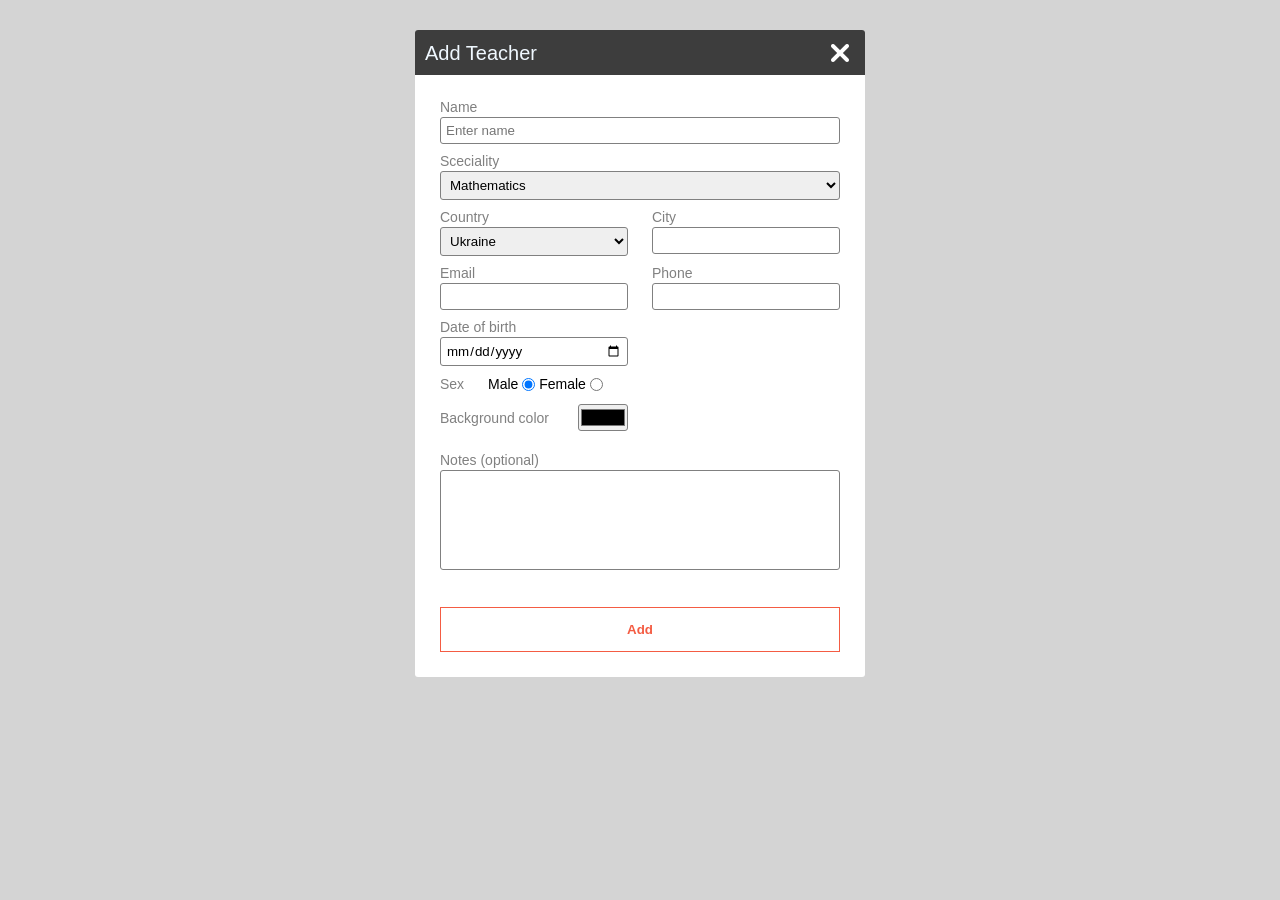
<file: Lab1/index.html>
<!DOCTYPE html>
<html lang="eng">

<head>
    <title>1</title>
    <meta http-equiv="Content-type" content="text/html;charset=UTF-8">
    <meta name="viewport" content="width=device-width">
    <link rel="stylesheet" href="./css/style.css">
</head>

<body>
    <form action="#" method="get" enctype="multipart/form-data">

    <div class="add-form">
        
        <header class="header-block">
            <div class="header-block__title">
                <h1>Add Teacher</h1>
            </div>
            <div class="header-block__cross"></div>
        </header>

        <div class="form-fields">
            <form action="#" method="post" enctype="multipart/form-data">
                <div class="block-fields">
                    <div class="block-fields__name-sceciality">
                        <div class="title">
                            Name
                        </div>
                        <div>
                            <input required class="form" type="text" placeholder="Enter name" name="fullName">
                        </div>
                    </div>

                    <div class="block-fields__name-sceciality">
                        <div class="title">
                            Sceciality
                        </div>
                        <div>
                            <select class="form" name="sceciality">
                                <option value="Mathematics">Mathematics</option>
                                <option value="Graphic Design">Graphic Design</option>
                            </select>
                        </div>
                    </div>
                </div>

            <div class="flex">
                <div class="flex__row">
                    <div class="flex__column">
                        <div class="flex__content">
                            <div class="title">
                                Country
                            </div>
                            <div>
                                <select class="form" name="country">
                                    <option value="Ukraine">Ukraine</option>
                                    <option value="Burning russia">burning russia</option>
                                </select>
                            </div>
                        </div>
                    </div>
                    <div class="flex__column">
                        <div class="flex__content">
                            <div class="title">
                                City
                            </div>
                            <div>
                                <input required class="form" type="text" name="city">
                            </div>
                        </div>
                    </div>
                    <div class="flex__column">
                        <div class="flex__content">
                            <div class="title">
                                Email
                            </div>
                            <div>
                                <input required class="form" type="email" name="email" pattern="[a-z0-9._%+-]+@gmail.com" title = "user@gmail.com">
                            </div> 
                        </div>
                    </div>
                    <div class="flex__column">
                        <div div class="flex__content">
                            <div class="title">
                                Phone
                            </div>
                            <div>
                                <input required class="form" type="tel" name="phone" pattern="\d{3}-\d{3}-\d{4}" title = "xxx-xxx-xxxx">
                            </div>
                        </div>
                    </div>
                </div>
            </div>
                
            <div class="block">
                <div class="block-content">
                <div class="block-info">
                        <div class="title">
                            Date of birth
                        </div>
                        <div>
                            <input required class="form-data" type="date" name="dateOfBirth">
                        </div>
                </div>
                <div class="block-info">
                        <div class="radio-items">
                                <!-- <h6 class = "title">Sex</h6> -->
                                <span class="title">Sex</span>
                                <span class="radio-text">Male <input checked type="radio" name="sex" value="male"></span>
                                <span class="radio-text">Female <input type="radio" name="sex" value="female"></span>
                        </div>
                </div>
                <div class="block-info">
                        <span class="title">Background color</span>
                        <input class="form-color" type="color">
                </div>
                </div>
            </div>

                <div class="notes">
                    <div class="title">
                        Notes (optional)
                    </div>
                    <div>
                        <textarea class="form" name="notes" cols="30" rows="10"></textarea>
                    </div>
                </div>

                <div class="button">
                    <button onclick="" class = "button__content" type="submit">
                        Add
                    </button>
                </div>
        </div>
    </div>

    </form>
    <input name="Name" type="hidden" value="Hello World"/>
    <script src="./js/index.js"></script>
</body>

</html>
</file>
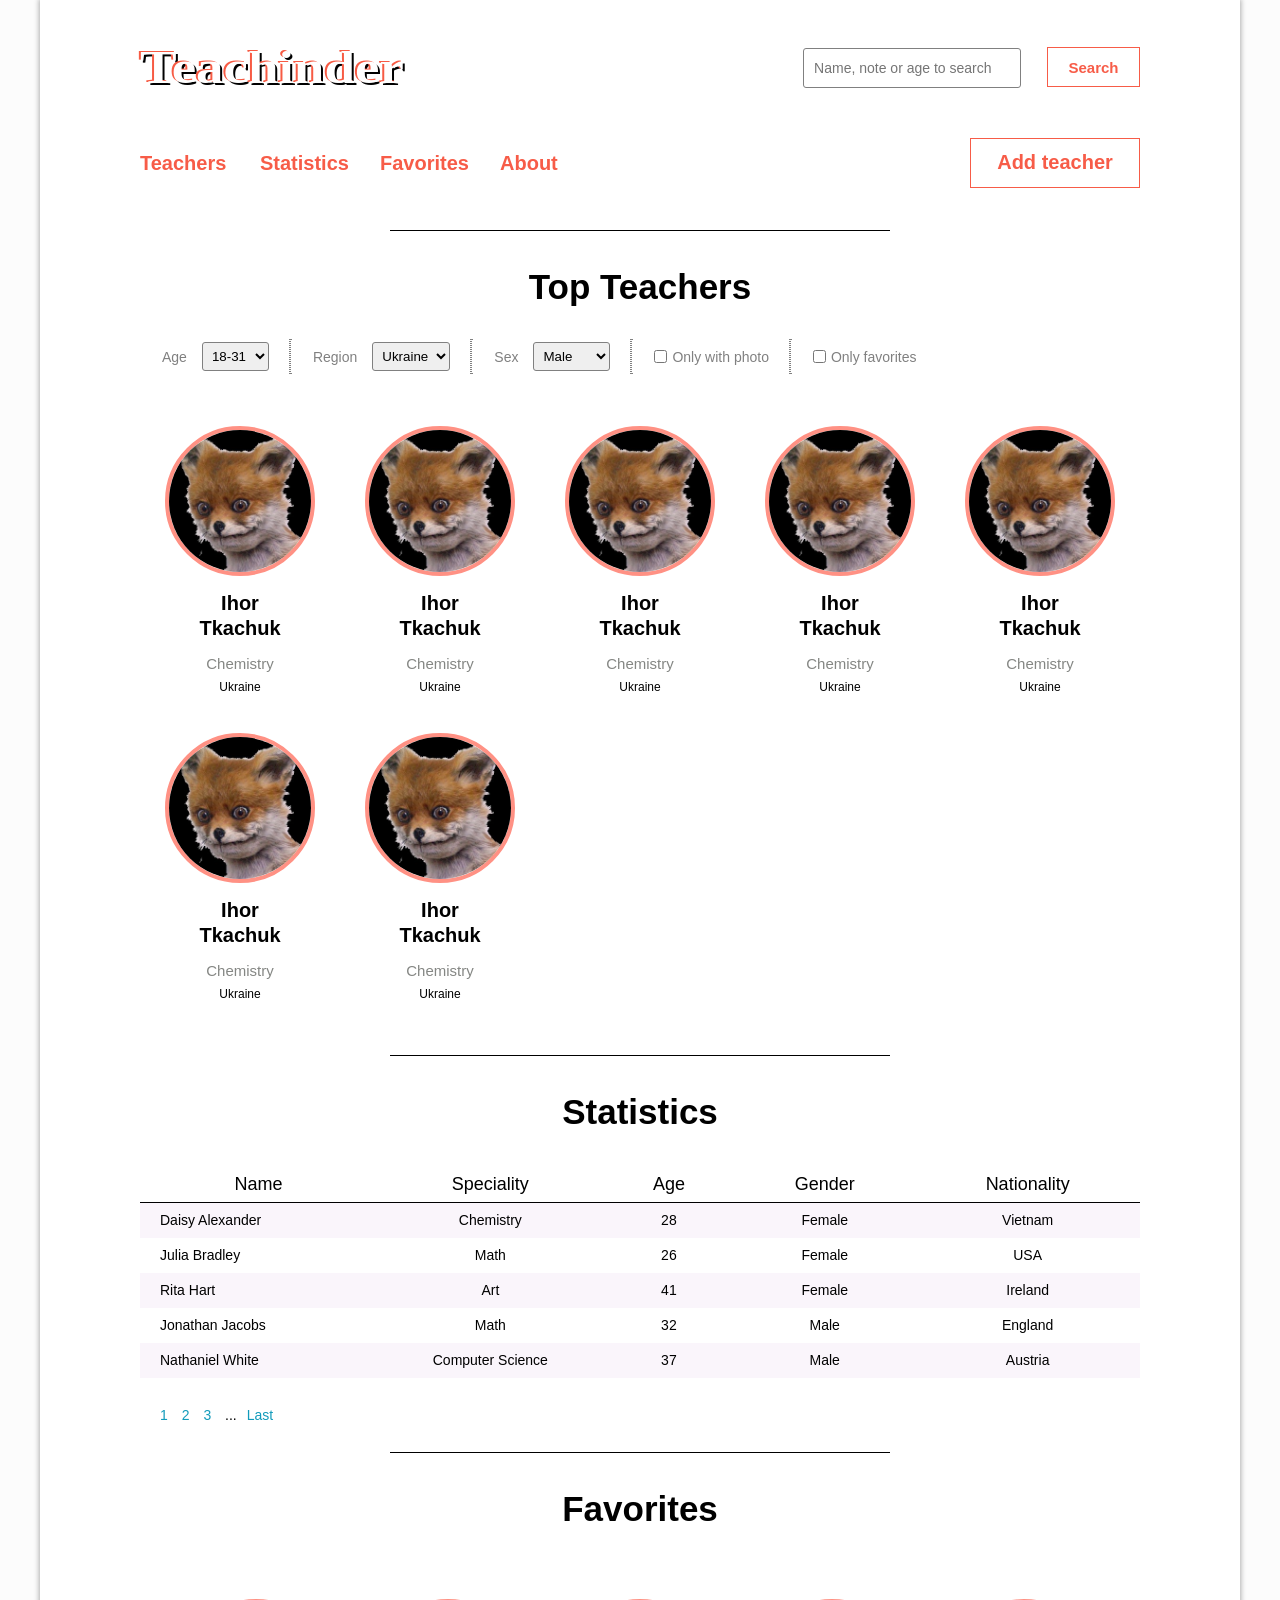
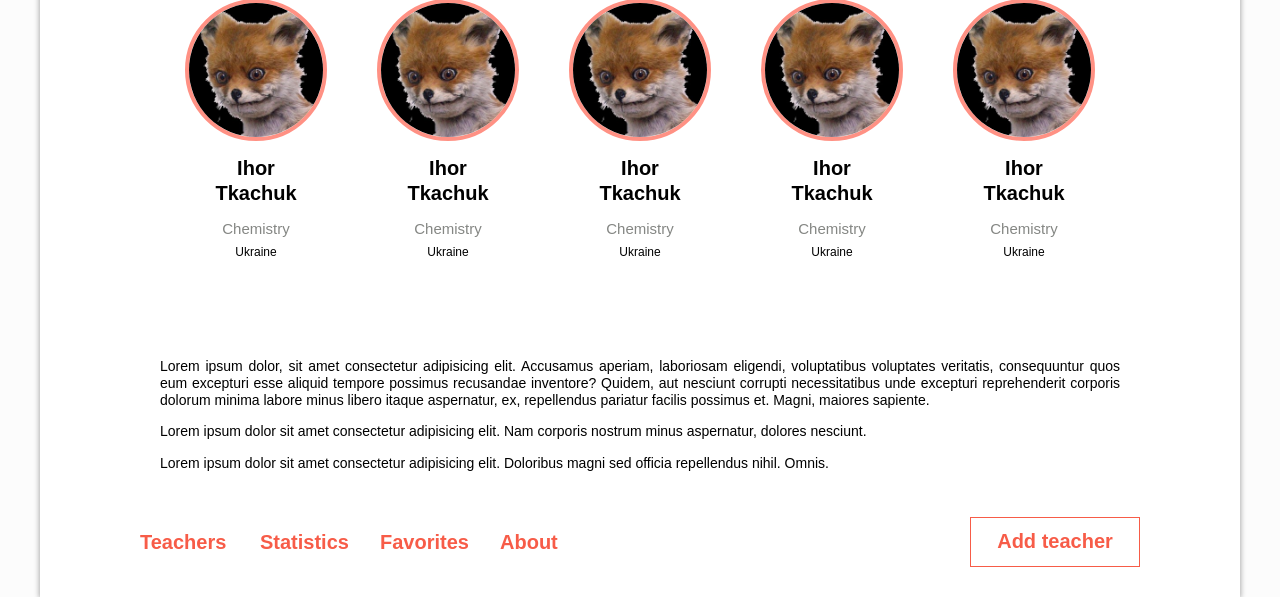
<file: Lab2/index.html>
<!DOCTYPE html>
<html lang="en">
<head>
    <meta charset="UTF-8">
    <meta http-equiv="X-UA-Compatible" content="IE=edge">
    <meta name="viewport" content="width=device-width, initial-scale=1.0">
    <link rel="stylesheet" href="./css/index.css">
    <title>Document</title>
</head>
<body>
    <div class="wrapper">
        <header>
            <h1>Teachinder</h1>

            <div class="search right-border">
                <input class="search__field" type="search" placeholder="Name, note or age to search">
                <button class="search__button button">Search</button>
            </div>

            <nav>
                <ul>
                    <li>
                        <a href="">Teachers</a>
                    </li>
                    <li>
                        <a href="">Statistics</a>
                    </li>
                    <li>
                        <a href="">Favorites</a>
                    </li>
                    <li>
                        <a href="">About</a>
                    </li>
                </ul>
            </nav>

            <div class="block-button right-border">
                <button class="button" onclick="window.location.href = '#popup1'">
                    Add teacher
                </button>
            </div>
        </header>

        <main>
            <section class="teachers">
                <h2>Top Teachers</h2>
                <div class="filter">
                    <div class="filter__age">
                        <h4>Age</h4>
                        <select name="age" id="">
                            <option value="18-31">18-31</option>
                            <option value="31-50">31-50</option>
                        </select>
                    </div>
                    <div class="filter__region">
                        <h4>Region</h4>
                        <select name="region" id="">
                            <option value="Ukraine">Ukraine</option>
                            <option value="China">China</option>
                        </select>
                    </div>
                    <div class="filter__sex">
                        <h4>Sex</h4>
                        <select name="sex" id="">
                            <option value="Male">Male</option>
                            <option value="Female">Female</option>
                        </select>
                    </div>
                    <div class="filter__photo">
                        <input type="checkbox" value="photo-filter">  Only with photo
                    </div>
                    <div class="filter__favorites">
                        <input type="checkbox" value="favorites-filter">  Only favorites
                    </div>
                </div>
                <div class="flex-top-teachers">
                    <div class="flex-content" onclick="window.location.href = '#popup2'">
                        <div class="image">
                            <img src="./img/Avatar.jpg" alt="not found">
                        </div>
                        <h3 class="name">Ihor Tkachuk</h3>
                        <h4 class="speciality">Chemistry</h4>
                        <h5 class="country">Ukraine</h5>
                    </div>
                    <div class="flex-content" onclick="window.location.href = '#popup2'">
                        <div class="image">
                            <img src="./img/Avatar.jpg" alt="not found">
                        </div>
                        <h3 class="name">Ihor Tkachuk</h3>
                        <h4 class="speciality">Chemistry</h4>
                        <h5 class="country">Ukraine</h5>
                    </div>
                    <div class="flex-content" onclick="window.location.href = '#popup2'">
                        <div class="image">
                            <img src="./img/Avatar.jpg" alt="not found">
                        </div>
                        <h3 class="name">Ihor Tkachuk</h3>
                        <h4 class="speciality">Chemistry</h4>
                        <h5 class="country">Ukraine</h5>
                    </div>
                    <div class="flex-content" onclick="window.location.href = '#popup2'">
                        <div class="image">
                            <img src="./img/Avatar.jpg" alt="not found">
                        </div>
                        <h3 class="name">Ihor Tkachuk</h3>
                        <h4 class="speciality">Chemistry</h4>
                        <h5 class="country">Ukraine</h5>
                    </div>
                    <div class="flex-content" onclick="window.location.href = '#popup2'">
                        <div class="image">
                            <img src="./img/Avatar.jpg" alt="not found">
                        </div>
                        <h3 class="name">Ihor Tkachuk</h3>
                        <h4 class="speciality">Chemistry</h4>
                        <h5 class="country">Ukraine</h5>
                    </div>
                    <div class="flex-content" onclick="window.location.href = '#popup2'">
                        <div class="image">
                            <img src="./img/Avatar.jpg" alt="not found">
                        </div>
                        <h3 class="name">Ihor Tkachuk</h3>
                        <h4 class="speciality">Chemistry</h4>
                        <h5 class="country">Ukraine</h5>
                    </div>
                    <div class="flex-content" onclick="window.location.href = '#popup2'">
                        <div class="image">
                            <img src="./img/Avatar.jpg" alt="not found">
                        </div>
                        <h3 class="name">Ihor Tkachuk</h3>
                        <h4 class="speciality">Chemistry</h4>
                        <h5 class="country">Ukraine</h5>
                    </div>
                </div>
            </section>
            <section class="statistics">
                <h2>Statistics</h2>
                <table class="table">
                    <thead>
                       <tr class="table__head">
                            <th>
                                <span>Name</span>
                            </th>
                            <th>
                                <span>Speciality</span>
                            </th>
                            <th>
                                <span>Age</span>
                            </th>
                            <th>
                                <span>Gender</span>
                            </th>
                            <th>
                                <span>Nationality</span>
                            </th>
                       </tr> 
                    </thead>
                    <tbody class="table__body">
                        <tr>
                            <td class="left">Daisy Alexander</td>
                            <td>Chemistry</td>
                            <td>28</td>
                            <td>Female</td>
                            <td>Vietnam</td>
                        </tr>
                        <tr>
                            <td class="left">Julia Bradley</td>
                            <td>Math</td>
                            <td>26</td>
                            <td>Female</td>
                            <td>USA</td>
                        </tr>
                        <tr>
                            <td class="left">Rita Hart</td>
                            <td>Art</td>
                            <td>41</td>
                            <td>Female</td>
                            <td>Ireland</td>
                        </tr>
                        <tr>
                            <td class="left">Jonathan Jacobs</td>
                            <td>Math</td>
                            <td>32</td>
                            <td>Male</td>
                            <td>England</td>
                        </tr>
                        <tr>
                            <td class="left">Nathaniel White</td>
                            <td>Computer Science</td>
                            <td>37</td>
                            <td>Male</td>
                            <td>Austria</td>
                        </tr>
                    </tbody>
                </table>
                <div class="table-nav">
                    <a href="" class="page">1</a>
                    <a href="" class="page">2</a>
                    <a href="" class="page">3</a>
                    <a href="" class="page">Last</a>
                </div>
            </section>
            <section class="favorites">
                <h2>Favorites</h2>
                <div class="flex-favorite-teachers" onclick="window.location.href = '#popup2'">
                    <div class="flex-content">
                        <div class="image">
                            <img src="./img/Avatar.jpg" alt="not found">
                        </div>
                        <h3 class="name">Ihor Tkachuk</h3>
                        <h4 class="speciality">Chemistry</h4>
                        <h5 class="country">Ukraine</h5>
                    </div>
                    <div class="flex-content" onclick="window.location.href = '#popup2'"> 
                        <div class="image">
                            <img src="./img/Avatar.jpg" alt="not found">
                        </div>
                        <h3 class="name">Ihor Tkachuk</h3>
                        <h4 class="speciality">Chemistry</h4>
                        <h5 class="country">Ukraine</h5>
                    </div>
                    <div class="flex-content" onclick="window.location.href = '#popup2'">
                        <div class="image">
                            <img src="./img/Avatar.jpg" alt="not found">
                        </div>
                        <h3 class="name">Ihor Tkachuk</h3>
                        <h4 class="speciality">Chemistry</h4>
                        <h5 class="country">Ukraine</h5>
                    </div>
                    <div class="flex-content" onclick="window.location.href = '#popup2'">
                        <div class="image">
                            <img src="./img/Avatar.jpg" alt="not found">
                        </div>
                        <h3 class="name">Ihor Tkachuk</h3>
                        <h4 class="speciality">Chemistry</h4>
                        <h5 class="country">Ukraine</h5>
                    </div>
                    <div class="flex-content" onclick="window.location.href = '#popup2'">
                        <div class="image">
                            <img src="./img/Avatar.jpg" alt="not found">
                        </div>
                        <h3 class="name">Ihor Tkachuk</h3>
                        <h4 class="speciality">Chemistry</h4>
                        <h5 class="country">Ukraine</h5>
                    </div>
                </div>
            </section>
        </main>
        
        <footer>
            <article class="content">
                <p>Lorem ipsum dolor, sit amet consectetur adipisicing elit. Accusamus aperiam, laboriosam eligendi, voluptatibus voluptates veritatis, consequuntur quos eum excepturi esse aliquid tempore possimus recusandae inventore? Quidem, aut nesciunt corrupti necessitatibus unde excepturi reprehenderit corporis dolorum minima labore minus libero itaque aspernatur, ex, repellendus pariatur facilis possimus et. Magni, maiores sapiente.</p>
                <p>Lorem ipsum dolor sit amet consectetur adipisicing elit. Nam corporis nostrum minus aspernatur, dolores nesciunt.</p>
                <p>Lorem ipsum dolor sit amet consectetur adipisicing elit. Doloribus magni sed officia repellendus nihil. Omnis.</p>
            </article>
            <div class="grid">
                <nav>
                    <ul>
                        <li>
                            <a href="">Teachers</a>
                        </li>
                        <li>
                            <a href="">Statistics</a>
                        </li>
                        <li>
                            <a href="">Favorites</a>
                        </li>
                        <li>
                            <a href="">About</a>
                        </li>
                    </ul>
                </nav>
                <div class="add-button right-border">
                    <button class="button" onclick="window.location.href = '#popup1'">Add teacher</button>
                </div>
            </div>
        </footer>
    </div> 
    <div id="popup1" class="overlay">
        <div class="add-form">
        
            <header class="header-block">
                <div class="header-block__title">
                    <h1>Add Teacher</h1>
                </div>
                <div class="header-block__cross">
                    <a class="close" href="#">&times;</a>
                </div>
            </header>
    
            <div class="form-fields">
                <form action="#" method="post" enctype="multipart/form-data">
                    <div class="block-fields">
                        <div class="block-fields__name-sceciality">
                            <div class="title">
                                Name
                            </div>
                            <div>
                                <input required class="form" type="text" placeholder="Enter name" name="fullName">
                            </div>
                        </div>
    
                        <div class="block-fields__name-sceciality">
                            <div class="title">
                                Sceciality
                            </div>
                            <div>
                                <select class="form" name="sceciality">
                                    <option value="Mathematics">Mathematics</option>
                                    <option value="Graphic Design">Graphic Design</option>
                                </select>
                            </div>
                        </div>
                    </div>
    
                <div class="flex">
                    <div class="flex__row">
                        <div class="flex__column">
                            <div class="flex__content">
                                <div class="title">
                                    Country
                                </div>
                                <div>
                                    <select class="form" name="country">
                                        <option value="Ukraine">Ukraine</option>
                                        <option value="Burning russia">burning russia</option>
                                    </select>
                                </div>
                            </div>
                        </div>
                        <div class="flex__column">
                            <div class="flex__content">
                                <div class="title">
                                    City
                                </div>
                                <div>
                                    <input required class="form" type="text" name="city">
                                </div>
                            </div>
                        </div>
                        <div class="flex__column">
                            <div class="flex__content">
                                <div class="title">
                                    Email
                                </div>
                                <div>
                                    <input required class="form" type="email" name="email" pattern="[a-z0-9._%+-]+@gmail.com" title = "user@gmail.com">
                                </div> 
                            </div>
                        </div>
                        <div class="flex__column">
                            <div div class="flex__content">
                                <div class="title">
                                    Phone
                                </div>
                                <div>
                                    <input required class="form" type="tel" name="phone" pattern="\d{3}-\d{3}-\d{4}" title = "xxx-xxx-xxxx">
                                </div>
                            </div>
                        </div>
                    </div>
                </div>
                    
                <div class="block">
                    <div class="block-content">
                    <div class="block-info">
                            <div class="title">
                                Date of birth
                            </div>
                            <div>
                                <input required class="form-data" type="date" name="dateOfBirth">
                            </div>
                    </div>
                    <div class="block-info">
                            <div class="radio-items">
                                    <!-- <h6 class = "title">Sex</h6> -->
                                    <span class="title">Sex</span>
                                    <span class="radio-text">Male <input checked type="radio" name="sex" value="male"></span>
                                    <span class="radio-text">Female <input type="radio" name="sex" value="female"></span>
                            </div>
                    </div>
                    <div class="block-info">
                            <span class="title">Background color</span>
                            <input class="form-color" type="color">
                    </div>
                    </div>
                </div>
    
                    <div class="notes">
                        <div class="title">
                            Notes (optional)
                        </div>
                        <div>
                            <textarea class="form" name="notes" cols="30" rows="10"></textarea>
                        </div>
                    </div>
    
                    <div class="button2">
                        <button onclick="" class = "button2__content" type="submit">
                            Add
                        </button>
                    </div>
            </div>
        </div>
    </div>
    <div id="popup2" class="overlay">
        <div id="short-info-card" data-color = "white">
            <header class="header-block">
                <div class="header-block__title">
                    <h1>Full info card</h1>
                </div>
                <div class="header-block__cross">
                    <a class="close" href="#">&times;</a>
                </div>
            </header>
    
            <div class="content">
            <div class="flex">
            <div class="flex-compontent">
                <div class="image">
                    <img src="./img/Account-Avatar-Profile-PNG-Photo.png" alt="profile picture">
                </div>
            </div>
    
            <div class="flex-component">
                <div class="info-component" >
                    <div class="info-field">
                        <h2 class="title">Full name:</h2> 
                        <span>Example</span>
                    </div>
                    <div class="info-field">
                        <h2 class="title">Sex:</h2>
                        <span>Example</span> 
                    </div>
                    <div class="info-field">
                        <h2 class="title">Age:</h2> 
                        <span>Example</span>
                    </div>
                    <div class="info-field">
                        <h2 class="title">Email:</h2>
                        <span>Example</span> 
                    </div>
                    <div class="info-field">
                        <h2 class="title">Phone:</h2>
                        <span>Example</span> 
                    </div>
                    <div class="info-field">
                        <h2 class="title">Country:</h2>
                        <span>Example</span> 
                    </div>
                    <div class="info-field">
                        <h2 class="title">Сity:</h2> 
                        <span>Example</span>
                    </div>
                </div>
            </div>
            </div>
    
            <div class="note">
                <div class="info-field">
                    <h2 class="title">Note</h2>
                    <p>
                        Lorem ipsum dolor sit amet consectetur adipisicing elit. Minima magnam autem ipsa facilis, tempora voluptas qui ut aut. Dolorem placeat consequuntur fugit. Quam velit harum asperiores aliquid quos officia quaerat.
                    </p> 
                </div>
            
                <div class="info-field">
                    <!-- <a href="">toggle map</a> -->
                    <iframe class="map" src="https://www.google.com/maps/embed?pb=!1m14!1m12!1m3!1d20333.2217358411!2d30.634529074306446!3d50.428941745224144!2m3!1f0!2f0!3f0!3m2!1i1024!2i768!4f13.1!5e0!3m2!1sru!2sua!4v1679043240960!5m2!1sru!2sua" width="600" height="450" style="border:0;" allowfullscreen="" loading="lazy" referrerpolicy="no-referrer-when-downgrade"></iframe>
                </div>
            </div>
            </div>
        </div>
    </div>
</body>
</html>
</file>
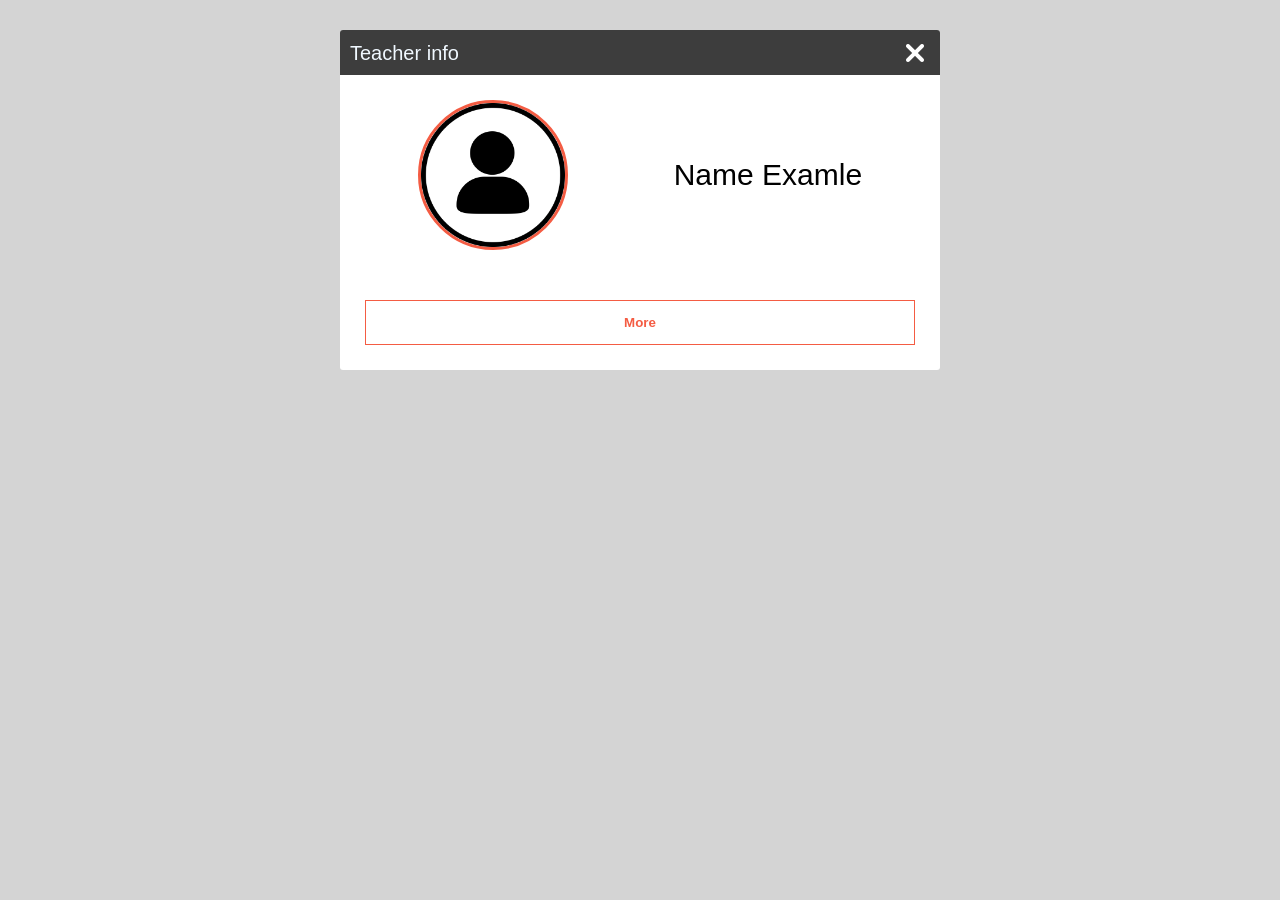
<file: Lab1/index2.html>
<!DOCTYPE html>
<html lang="eng">

<head>
    <title>2</title>
    <meta http-equiv="Content-type" content="text/html;charset=UTF-8">
    <meta name="viewport" content="width=device-width">
    <link rel="stylesheet" href="./css/style2.css">
</head>

<body>
    <form action="http://google.com" method="get" enctype="multipart/form-data">
    <div class="short-info-card">
        <header class="header-block">
            <div class="header-block__title">
                <h1>Teacher info</h1>
            </div>
            <div class="header-block__cross"></div>
        </header>

        <div class="info-component">
            <div class="image">
                <img src="./img/Account-Avatar-Profile-PNG-Photo.png" alt="Profile photo">
            </div>
            <div class="full-name">
                <h2>Name Examle</h2>
            </div>
        </div>

        <div class="more-info">
            <button type="submit" class="more-info__button">
                More
            </button>
        </div>
    </div>
    </form>
</body>

</html>
</file>
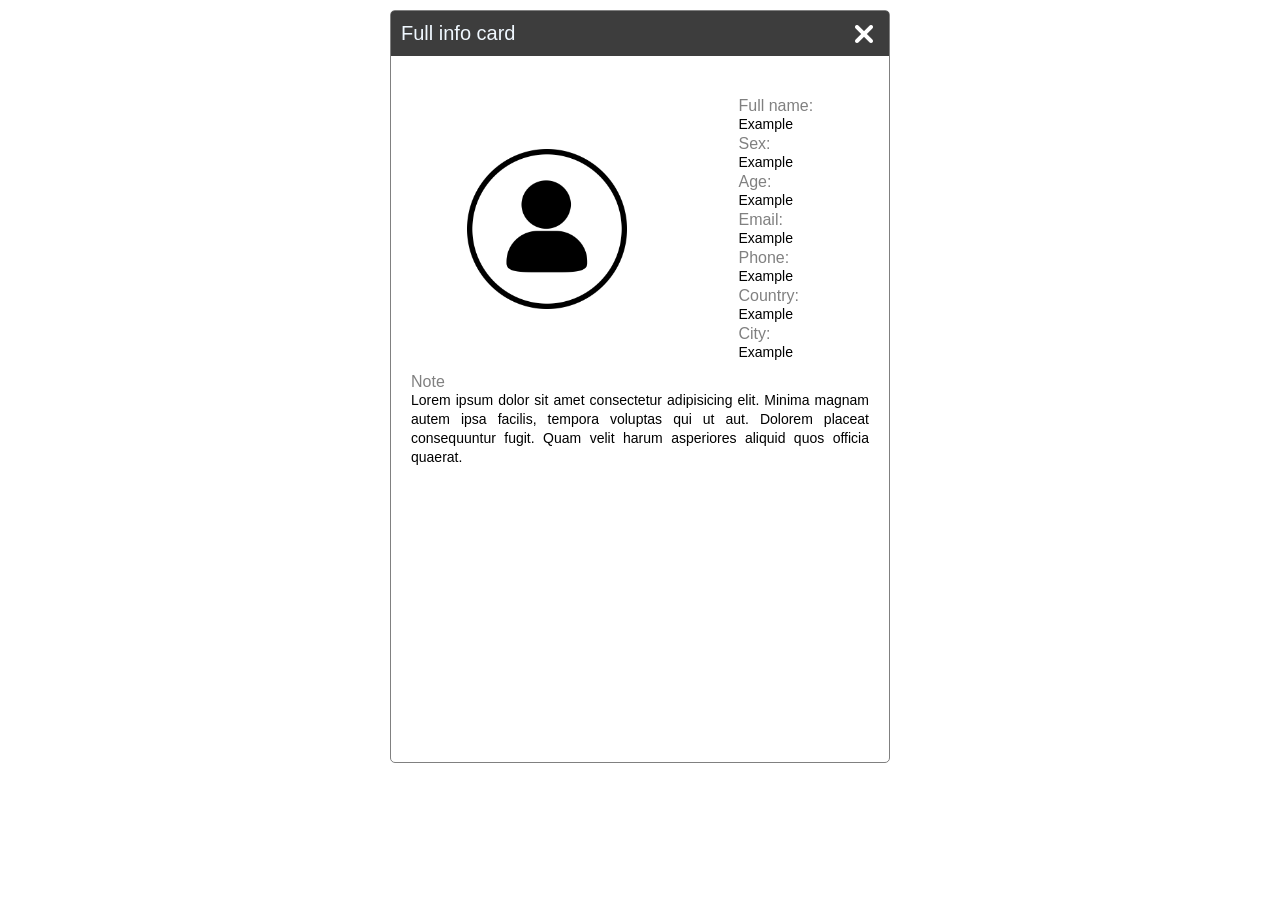
<file: Lab1/index3.html>
<!DOCTYPE html>
<html lang="eng">

<head>
    <title>3</title>
    <meta http-equiv="Content-type" content="text/html;charset=UTF-8">
    <link rel="stylesheet" href="./css/style3.css">
</head>

<body>
    <form action="#" method="post" enctype="multipart/form-data">
    <div class="short-info-card" data-color = "white">
        <header class="header-block">
            <div class="header-block__title">
                <h1>Full info card</h1>
            </div>
            <div class="header-block__cross"></div>
        </header>

        <div class="content">
        <div class="flex">
        <div class="flex-compontent">
            <div class="image">
                <img src="./img/Account-Avatar-Profile-PNG-Photo.png" alt="profile picture">
            </div>
        </div>

        <div class="flex-component">
            <div class="info-component">
                <div class="info-field">
                    <h2 class="title">Full name:</h2> 
                    <span>Example</span>
                </div>
                <div class="info-field">
                    <h2 class="title">Sex:</h2>
                    <span>Example</span> 
                </div>
                <div class="info-field">
                    <h2 class="title">Age:</h2> 
                    <span>Example</span>
                </div>
                <div class="info-field">
                    <h2 class="title">Email:</h2>
                    <span>Example</span> 
                </div>
                <div class="info-field">
                    <h2 class="title">Phone:</h2>
                    <span>Example</span> 
                </div>
                <div class="info-field">
                    <h2 class="title">Country:</h2>
                    <span>Example</span> 
                </div>
                <div class="info-field">
                    <h2 class="title">Сity:</h2> 
                    <span>Example</span>
                </div>
            </div>
        </div>
        </div>

        <div class="note">
            <div class="info-field">
                <h2 class="title">Note</h2>
                <p>
                    Lorem ipsum dolor sit amet consectetur adipisicing elit. Minima magnam autem ipsa facilis, tempora voluptas qui ut aut. Dolorem placeat consequuntur fugit. Quam velit harum asperiores aliquid quos officia quaerat.
                </p> 
            </div>
        
            <div class="info-field">
                <!-- <a href="">toggle map</a> -->
                <iframe class="map" src="https://www.google.com/maps/embed?pb=!1m14!1m12!1m3!1d20333.2217358411!2d30.634529074306446!3d50.428941745224144!2m3!1f0!2f0!3f0!3m2!1i1024!2i768!4f13.1!5e0!3m2!1sru!2sua!4v1679043240960!5m2!1sru!2sua" width="600" height="450" style="border:0;" allowfullscreen="" loading="lazy" referrerpolicy="no-referrer-when-downgrade"></iframe>
            </div>
        </div>
        </div>
    </div>
    </form>
</body>

</html>
</file>
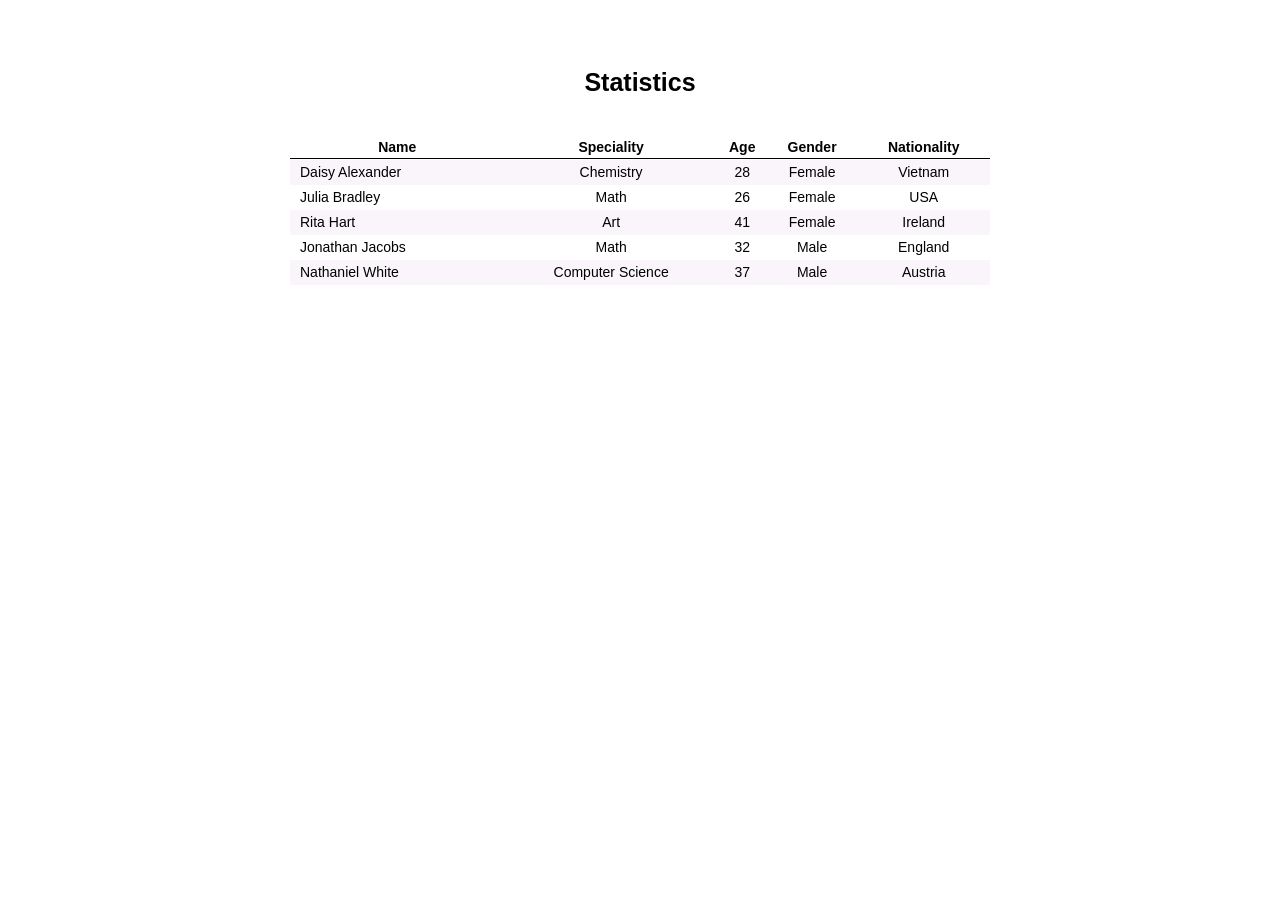
<file: Lab1/index4.html>
<!DOCTYPE html>
<html lang="eng">

<head>
    <title>4</title>
    <meta http-equiv="Content-type" content="text/html;charset=UTF-8">
    <link rel="stylesheet" href="./css/style4.css">
</head>

<body>
<div class="statictics">
    <div class="statictics-title">
        <h2 class="title">Statistics</h2>
    </div>
    <table class="table">
        <thead>
           <tr class="table-head">
                <th>Name</th>
                <th>Speciality</th>
                <th>Age</th>
                <th>Gender</th>
                <th>Nationality</th>
           </tr> 
        </thead>
        <tbody class="table-body">
            <tr>
                <td class="left">Daisy Alexander</td>
                <td>Chemistry</td>
                <td>28</td>
                <td>Female</td>
                <td>Vietnam</td>
            </tr>
            <tr>
                <td class="left">Julia Bradley</td>
                <td>Math</td>
                <td>26</td>
                <td>Female</td>
                <td>USA</td>
            </tr>
            <tr>
                <td class="left">Rita Hart</td>
                <td>Art</td>
                <td>41</td>
                <td>Female</td>
                <td>Ireland</td>
            </tr>
            <tr>
                <td class="left">Jonathan Jacobs</td>
                <td>Math</td>
                <td>32</td>
                <td>Male</td>
                <td>England</td>
            </tr>
            <tr>
                <td class="left">Nathaniel White</td>
                <td>Computer Science</td>
                <td>37</td>
                <td>Male</td>
                <td>Austria</td>
            </tr>
        </tbody>
    </table>
</div>
</body>
</html>
</file>
<file: Lab1/css/style.css>
* {
  padding: 0;
  margin: 0;
  border: 0;
}

*, *:before, *::after {
  -webkit-box-sizing: border-box;
  box-sizing: border-box;
}

:focus, :active {
  outline: none;
}

a:focus, a:active {
  outline: none;
}

nav, footer, header, aside {
  display: block;
}

html, body {
  height: 100%;
  width: 100%;
  font-size: 100%;
  line-height: 1;
  font-size: 14px;
  -ms-text-size-adjust: 100%;
  -moz-text-size-adjust: 100%;
  -webkit-text-size-adjust: 100%;
}

input, button, textarea {
  font-family: inherit;
}

input::-ms-clear {
  display: none;
}

button {
  cursor: pointer;
}

button::-moz-focus-inner {
  padding: 0;
  border: 0;
}

a, a:visited {
  text-decoration: none;
}

a:hover {
  text-decoration: none;
}

ul li {
  list-style: none;
}

img {
  vertical-align: top;
}

h1, h2, h3, h4, h5, h6 {
  font-size: inherit;
  font-weight: 400;
}

body {
  font-family: Arial, Helvetica, sans-serif;
  padding: 30px;
  background-color: rgb(212, 212, 212);
}

.title {
  font-size: 14px;
  color: grey;
}

.form {
  border: 1px solid grey;
  border-radius: 3px;
}

.add-form {
  margin: 0 auto;
  max-width: 450px;
  background-color: #ffffff;
  border-radius: 3px;
}

.header-block {
  border-radius: 3px 3px 0 0;
  padding: 10px;
  background-color: rgb(61, 61, 61);
  height: 45px;
  display: -webkit-box;
  display: -ms-flexbox;
  display: flex;
  -webkit-box-pack: justify;
      -ms-flex-pack: justify;
          justify-content: space-between;
  -webkit-box-align: center;
      -ms-flex-align: center;
          align-items: center;
}
.header-block__title {
  font-size: 20px;
  color: aliceblue;
}
.header-block__cross {
  width: 30px;
  height: 30px;
  background: url("../img/delete.png") 0 0 no-repeat;
}
.header-block__cross:hover {
  width: 30px;
  height: 30px;
  cursor: pointer;
  background: url("../img/close2.png") 0 0 no-repeat;
}

.notes {
  padding: 15px 25px;
  padding-bottom: 10px;
}
.notes .title {
  margin-bottom: 3px;
}
.notes textarea {
  max-height: 100px;
  padding: 5px;
  width: 100%;
  resize: none;
}

.button {
  height: 95px;
  padding: 25px;
}
.button__content {
  width: 100%;
  height: 100%;
  -webkit-transition-duration: 300ms;
          transition-duration: 300ms;
  font-weight: 600;
  color: #f45c43;
  border: 1px solid #f45c43;
  background-color: rgb(255, 255, 255);
}
.button__content:hover {
  font-weight: 600;
  color: #fefefe;
  border: 1px solid #f45c43;
  background-color: #f45c43;
}
.button__content:active {
  font-weight: 600;
  color: #fefefe;
  border: 1px solid #8a2110;
  background-color: #8a2110;
}

.block-fields {
  padding: 25px;
  padding-bottom: 0%;
}
.block-fields__name-sceciality {
  margin-bottom: 10px;
}
.block-fields__name-sceciality .form {
  padding: 5px;
  max-height: 70px;
  height: 100%;
  width: 100%;
}
.block-fields__name-sceciality .title {
  margin-bottom: 3px;
}

.flex {
  padding: 0 25px;
}
.flex__row {
  display: -webkit-box;
  display: -ms-flexbox;
  display: flex;
  -ms-flex-wrap: wrap;
      flex-wrap: wrap;
  -webkit-box-pack: justify;
      -ms-flex-pack: justify;
          justify-content: space-between;
}
.flex__column {
  width: 47%;
}
.flex__content {
  margin-bottom: 10px;
}
.flex__content .title {
  margin-bottom: 3px;
}
.flex__content .form {
  padding: 5px;
  width: 100%;
}

.block {
  padding: 0 25px;
  line-height: 10px;
}
.block .form-data {
  border: 1px solid grey;
  border-radius: 3px;
  width: 94%;
  padding: 5px;
}
.block-content {
  width: 50%;
}
.block-info {
  width: 100%;
  margin-bottom: 10px;
}
.block-info .form-color {
  position: relative;
  top: 3px;
  border: 1px solid grey;
  border-radius: 3px;
  margin-left: 25px;
}
.block .title {
  line-height: 14px;
  margin-bottom: 3px;
}

.radio-items input {
  position: relative;
  top: 2px;
}
.radio-items .title {
  margin-right: 20px;
}
</file>
<file: Lab2/css/index.css>
* {
  padding: 0;
  margin: 0;
  border: 0;
}

*, *:before, *::after {
  -webkit-box-sizing: border-box;
  box-sizing: border-box;
}

:focus, :active {
  outline: none;
}

a:focus, a:active {
  outline: none;
}

nav, footer, header, aside {
  display: block;
}

html, body {
  height: 100%;
  width: 100%;
  font-size: 100%;
  line-height: 1;
  font-size: 14px;
  -ms-text-size-adjust: 100%;
  -moz-text-size-adjust: 100%;
  -webkit-text-size-adjust: 100%;
}

input, button, textarea {
  font-family: inherit;
}

input::-ms-clear {
  display: none;
}

button {
  cursor: pointer;
}

button::-moz-focus-inner {
  padding: 0;
  border: 0;
}

a, a:visited {
  text-decoration: none;
}

a:hover {
  text-decoration: none;
}

ul li {
  list-style: none;
}

img {
  vertical-align: top;
}

h1, h2, h3, h4, h5, h6 {
  font-size: inherit;
  font-weight: 400;
}

input[type=search]::-webkit-search-decoration,
input[type=search]::-webkit-search-cancel-button,
input[type=search]::-webkit-search-results-button,
input[type=search]::-webkit-search-results-decoration {
  -webkit-appearance: none;
}

.table {
  text-align: center;
  line-height: 25px;
  border-collapse: collapse;
  width: 100%;
}
.table td {
  padding: 5px;
}
.table__head {
  font-size: 18px;
  border-bottom: 1px solid black;
}
.table__head th {
  padding: 5px;
  font-weight: 500;
}
.table__head th span {
  padding: 0 15px;
}
.table__head th:hover {
  cursor: pointer;
  background-color: #fafafa;
  border-bottom: 3px solid black;
}
.table__head th:hover span {
  background: url("../img/table_arrow.png") 100% 65% no-repeat;
  background-size: auto 80%;
}
.table__body .left {
  text-align: left;
  padding-left: 20px;
}
.table__body tr:nth-child(odd) {
  background-color: #faf5fb;
}
.table-nav {
  margin: 30px 20px;
  position: relative;
}
.table-nav a {
  color: #129bbb;
  padding-right: 10px;
}
.table-nav a:last-child::before {
  color: black;
  padding-right: 10px;
  content: "...";
}
.table-nav a:hover {
  color: black;
}

.flex-top-teachers {
  margin: 0px 0px 40px;
  display: -webkit-box;
  display: -ms-flexbox;
  display: flex;
  -ms-flex-wrap: wrap;
      flex-wrap: wrap;
}

.flex-favorite-teachers {
  max-width: 1000;
  max-height: 300;
  margin: 10px 20px 50px;
  display: -webkit-box;
  display: -ms-flexbox;
  display: flex;
  overflow: hidden;
  -ms-flex-wrap: nowrap;
      flex-wrap: nowrap;
}

.flex-content {
  padding: 25px 25px 10px;
  width: 200px;
  height: -webkit-fit-content;
  height: -moz-fit-content;
  height: fit-content;
  text-align: center;
  background: rgba(0, 0, 0, 0);
}
.flex-content h3 {
  width: 60%;
  margin: 15px auto;
  color: black;
  font-weight: 600;
  font-size: 20px;
  line-height: 25px;
}
.flex-content h4 {
  margin: 10px auto;
  color: #858784;
  font-size: 15px;
}
.flex-content h5 {
  color: black;
  margin: 5px auto;
  font-size: 12px;
}
.flex-content .image {
  margin: auto auto;
  overflow: hidden;
  max-height: 150px;
  max-width: 150px;
  border: 4px solid #ff9184;
  border-radius: 50%;
  -ms-flex-negative: 0;
      flex-shrink: 0;
}
.flex-content .image img {
  display: block;
  width: 100%;
  margin: 0, auto;
}
.flex-content .image:hover {
  border: 4px solid #c94c38;
  cursor: pointer;
}

@media (max-width: 768px) {
  .flex-top-teachers {
    -webkit-box-pack: space-evenly;
        -ms-flex-pack: space-evenly;
            justify-content: space-evenly;
    max-height: 920px;
    overflow: hidden;
  }
  .flex-favorite-teachers {
    -webkit-box-pack: center;
        -ms-flex-pack: center;
            justify-content: center;
  }
  .flex-favorite-teachers > *:not(:nth-child(1)) {
    display: none;
  }
}
.filter {
  display: -webkit-box;
  display: -ms-flexbox;
  display: flex;
  -ms-flex-wrap: wrap;
      flex-wrap: wrap;
  -webkit-box-align: center;
      -ms-flex-align: center;
          align-items: center;
  margin-bottom: 30px;
}
.filter > * {
  display: -webkit-box;
  display: -ms-flexbox;
  display: flex;
  -webkit-box-pack: justify;
      -ms-flex-pack: justify;
          justify-content: space-between;
  -webkit-box-align: center;
      -ms-flex-align: center;
          align-items: center;
  padding: 0 22px;
  width: -webkit-fit-content;
  width: -moz-fit-content;
  width: fit-content;
  position: relative;
  color: grey;
}
.filter > * h4 {
  padding-right: 15px;
}
.filter > * input {
  margin-right: 5px;
}
.filter > * select {
  padding: 5px;
  border: 1px solid grey;
  border-radius: 3px;
}
.filter > *:nth-child(n):not(:last-child):after {
  content: "";
  position: absolute;
  border: 1px dotted grey;
  height: 35px;
  margin: auto 0;
  right: 0;
}

@media (max-width: 768px) {
  .filter {
    -webkit-box-pack: center;
        -ms-flex-pack: center;
            justify-content: center;
  }
  .filter > * {
    margin: 12px 0;
  }
  .filter > *:nth-child(3)::after {
    display: none;
  }
}
body {
  background-color: #fcfcfc;
  font-family: sans-serif;
}

p {
  text-align: justify;
  line-height: 120%;
  margin: 15px 0;
}

.wrapper {
  padding: 20px 100px;
  max-width: 1200px;
  background-color: #ffffff;
  margin: auto;
  -webkit-box-shadow: 0px 0px 5px 1px rgb(173, 173, 173);
          box-shadow: 0px 0px 5px 1px rgb(173, 173, 173);
}
.wrapper .right-border {
  text-align: right;
}
.wrapper nav ul {
  overflow: hidden;
}
.wrapper nav ul li {
  font-size: 20px;
  font-weight: 600;
  float: left;
  width: 24%;
}
.wrapper nav ul li a {
  color: #f75c48;
}
.wrapper nav ul li a:hover {
  color: #c94c38;
}
.wrapper header {
  margin-bottom: 20px;
  display: -ms-grid;
  display: grid;
  -webkit-box-align: center;
      -ms-flex-align: center;
          align-items: center;
  -ms-grid-rows: 1fr 1fr;
  -ms-grid-columns: 1fr 1fr;
      grid-template: 1fr 1fr/1fr 1fr;
}
.wrapper header > * {
  padding: 20px 0;
}
.wrapper header h1 {
  font-family: "Times New Roman", Times, serif;
  font-size: 55px;
  font-weight: 600;
  color: white;
  text-shadow: -2px -2px 0px #f75b44, 2px 2px 0px black;
  -webkit-transform-origin: left;
          transform-origin: left;
  -webkit-transform: scale(1, 0.85);
          transform: scale(1, 0.85);
}
.wrapper header h1:hover {
  cursor: default;
}
.wrapper header .search > * {
  height: 40px;
}
.wrapper header .search__field {
  font-size: 14px;
  margin-right: 22px;
  padding-left: 10px;
  width: 218px;
  border: 1px solid grey;
  border-radius: 3px;
  -webkit-transition-duration: 1000ms;
          transition-duration: 1000ms;
}
.wrapper header .search__field:hover {
  width: 370px;
}
.wrapper header .search__field:focus {
  width: 370px;
}
.wrapper header .search__button {
  width: 93px;
  font-size: 15px;
}
.wrapper main h2 {
  display: -webkit-box;
  display: -ms-flexbox;
  display: flex;
  -webkit-box-pack: center;
      -ms-flex-pack: center;
          justify-content: center;
  -webkit-box-align: center;
      -ms-flex-align: center;
          align-items: center;
  font-size: 35px;
  font-weight: 600;
  height: 112px;
  position: relative;
}
.wrapper main h2::after {
  content: "";
  position: absolute;
  height: 1px;
  background-color: black;
  max-width: 500px;
  width: 100%;
  margin: 0 auto;
  top: 0;
}
.wrapper footer .grid {
  display: -ms-grid;
  display: grid;
  -webkit-box-align: center;
      -ms-flex-align: center;
          align-items: center;
  -ms-grid-rows: 1fr;
  -ms-grid-columns: 1fr 1fr;
      grid-template: 1fr/1fr 1fr;
}
.wrapper footer .grid > * {
  padding: 10px 0;
}

.button {
  height: 50px;
  width: 170px;
  font-size: 20px;
  font-weight: 600;
  color: #f75c48;
  border: 1px solid #f75c48;
  background-color: rgb(255, 255, 255);
  -webkit-transition-duration: 300ms;
          transition-duration: 300ms;
}
.button:hover {
  color: #fefefe;
  border: 1px solid #f75c48;
  background-color: #f75c48;
}
.button:active {
  color: #fefefe;
  border: 1px solid #8a2110;
  background-color: #8a2110;
}

@media (max-width: 768px) {
  .wrapper {
    width: none;
  }
  .wrapper nav ul li {
    text-align: center;
    float: none;
    width: 100%;
    height: 30px;
  }
  .wrapper header, .wrapper footer .grid {
        grid-template: none;
    justify-items: center;
  }
}
.overlay {
  display: -webkit-box;
  display: -ms-flexbox;
  display: flex;
  -webkit-box-pack: center;
      -ms-flex-pack: center;
          justify-content: center;
  -webkit-box-align: center;
      -ms-flex-align: center;
          align-items: center;
  position: fixed;
  top: 0;
  bottom: 0;
  left: 0;
  right: 0;
  background: rgba(0, 0, 0, 0.7);
  -webkit-transition: opacity 500ms;
  transition: opacity 500ms;
  visibility: hidden;
  opacity: 0;
}

.overlay:target {
  visibility: visible;
  opacity: 1;
}

#add-form {
  margin: 70px auto;
}

.title {
  font-size: 14px;
  color: grey;
}

.form {
  border: 1px solid grey;
  border-radius: 3px;
}

.add-form {
  margin: 0 auto;
  max-width: 450px;
  background-color: #ffffff;
  border-radius: 3px;
}

.header-block {
  border-radius: 3px 3px 0 0;
  padding: 10px;
  background-color: rgb(61, 61, 61);
  height: 45px;
  display: -webkit-box;
  display: -ms-flexbox;
  display: flex;
  -webkit-box-pack: justify;
      -ms-flex-pack: justify;
          justify-content: space-between;
  -webkit-box-align: center;
      -ms-flex-align: center;
          align-items: center;
}
.header-block__title {
  font-size: 20px;
  color: aliceblue;
}
.header-block__cross {
  width: 30px;
  height: 30px;
  position: relative;
}
.header-block__cross .close {
  position: absolute;
  margin: auto auto;
  -webkit-transition: all 200ms;
  transition: all 200ms;
  font-size: 30px;
  font-weight: bold;
  color: #bbbbbb;
}
.header-block__cross .close:visited {
  color: #c7c7c7;
}
.header-block__cross .close:hover {
  color: #929292;
}
.header-block__cross:hover {
  width: 30px;
  height: 30px;
  cursor: pointer;
}

.notes {
  padding: 15px 25px;
  padding-bottom: 10px;
}
.notes .title {
  margin-bottom: 3px;
}
.notes textarea {
  max-height: 100px;
  padding: 5px;
  width: 100%;
  resize: none;
}

.block-fields {
  padding: 25px;
  padding-bottom: 0%;
}
.block-fields__name-sceciality {
  margin-bottom: 10px;
}
.block-fields__name-sceciality .form {
  padding: 5px;
  max-height: 70px;
  height: 100%;
  width: 100%;
}
.block-fields__name-sceciality .title {
  margin-bottom: 3px;
}

.flex {
  padding: 0 25px;
}
.flex__row {
  display: -webkit-box;
  display: -ms-flexbox;
  display: flex;
  -ms-flex-wrap: wrap;
      flex-wrap: wrap;
  -webkit-box-pack: justify;
      -ms-flex-pack: justify;
          justify-content: space-between;
}
.flex__column {
  width: 47%;
}
.flex__content {
  margin-bottom: 10px;
}
.flex__content .title {
  margin-bottom: 3px;
}
.flex__content .form {
  padding: 5px;
  width: 100%;
}

.block {
  padding: 0 25px;
  line-height: 10px;
}
.block .form-data {
  border: 1px solid grey;
  border-radius: 3px;
  width: 94%;
  padding: 5px;
}
.block-content {
  width: 50%;
}
.block-info {
  width: 100%;
  margin-bottom: 10px;
}
.block-info .form-color {
  position: relative;
  top: 3px;
  border: 1px solid grey;
  border-radius: 3px;
  margin-left: 25px;
}
.block .title {
  line-height: 14px;
  margin-bottom: 3px;
}

.radio-items input {
  position: relative;
  top: 2px;
}
.radio-items .title {
  margin-right: 20px;
}
.button2 {
  height: 95px;
  padding: 25px;
}
.button2__content {
  width: 100%;
  height: 100%;
  -webkit-transition-duration: 300ms;
          transition-duration: 300ms;
  font-weight: 600;
  color: #f45c43;
  border: 1px solid #f45c43;
  background-color: rgb(255, 255, 255);
}
.button2__content:hover {
  font-weight: 600;
  color: #fefefe;
  border: 1px solid #f45c43;
  background-color: #f45c43;
}
.button2__content:active {
  font-weight: 600;
  color: #fefefe;
  border: 1px solid #8a2110;
  background-color: #8a2110;
}

.overlay {
  display: -webkit-box;
  display: -ms-flexbox;
  display: flex;
  -webkit-box-pack: center;
      -ms-flex-pack: center;
          justify-content: center;
  -webkit-box-align: center;
      -ms-flex-align: center;
          align-items: center;
  position: fixed;
  top: 0;
  bottom: 0;
  left: 0;
  right: 0;
  background: rgba(0, 0, 0, 0.7);
  -webkit-transition: opacity 500ms;
  transition: opacity 500ms;
  visibility: hidden;
  opacity: 0;
}

.overlay:target {
  visibility: visible;
  opacity: 1;
}

#short-info-card {
  width: 600px;
}

.header-block {
  padding: 10px;
  background-color: rgb(61, 61, 61);
  height: 45px;
  border-radius: 3px 3px 0 0;
  display: -webkit-box;
  display: -ms-flexbox;
  display: flex;
  -webkit-box-pack: justify;
      -ms-flex-pack: justify;
          justify-content: space-between;
  -webkit-box-align: center;
      -ms-flex-align: center;
          align-items: center;
}
.header-block__title {
  font-size: 20px;
  color: aliceblue;
}
.header-block__cross {
  width: 30px;
  height: 30px;
  position: relative;
}
.header-block__cross .close {
  position: absolute;
  margin: auto auto;
  -webkit-transition: all 200ms;
  transition: all 200ms;
  font-size: 30px;
  font-weight: bold;
  color: #bbbbbb;
}
.header-block__cross .close:visited {
  color: #c7c7c7;
}
.header-block__cross .close:hover {
  color: #929292;
}

.short-info-card {
  border: 1px solid grey;
  border-radius: 5px;
  line-height: 19px;
  max-width: 500px;
  margin: 0 auto;
}

.info-field a {
  text-decoration: underline;
  text-decoration-style: dotted;
}
.info-field p {
  text-align: justify;
}

.title {
  font-size: 16px;
  color: grey;
}

.flex {
  padding-top: 20px;
  display: -webkit-box;
  display: -ms-flexbox;
  display: flex;
  -ms-flex-pack: distribute;
      justify-content: space-around;
  -webkit-box-align: center;
      -ms-flex-align: center;
          align-items: center;
}

.image {
  max-width: 160px;
}
.image img {
  width: 100%;
  height: 100%;
}

.content {
  padding: 20px;
  background-color: #ffffff;
}

.note {
  margin-top: 10px;
}

.map {
  max-width: 100%;
  max-height: 30vh;
}
</file>
<file: Lab1/css/style2.css>
* {
  padding: 0;
  margin: 0;
  border: 0;
}

*, *:before, *::after {
  -webkit-box-sizing: border-box;
  box-sizing: border-box;
}

:focus, :active {
  outline: none;
}

a:focus, a:active {
  outline: none;
}

nav, footer, header, aside {
  display: block;
}

html, body {
  height: 100%;
  width: 100%;
  font-size: 100%;
  line-height: 1;
  font-size: 14px;
  -ms-text-size-adjust: 100%;
  -moz-text-size-adjust: 100%;
  -webkit-text-size-adjust: 100%;
}

input, button, textarea {
  font-family: inherit;
}

input::-ms-clear {
  display: none;
}

button {
  cursor: pointer;
}

button::-moz-focus-inner {
  padding: 0;
  border: 0;
}

a, a:visited {
  text-decoration: none;
}

a:hover {
  text-decoration: none;
}

ul li {
  list-style: none;
}

img {
  vertical-align: top;
}

h1, h2, h3, h4, h5, h6 {
  font-size: inherit;
  font-weight: 400;
}

body {
  font-family: Arial, Helvetica, sans-serif;
  padding: 30px;
  background-color: rgb(212, 212, 212);
}

.header-block {
  padding: 10px;
  background-color: rgb(61, 61, 61);
  height: 45px;
  border-radius: 3px 3px 0 0;
  display: -webkit-box;
  display: -ms-flexbox;
  display: flex;
  -webkit-box-pack: justify;
      -ms-flex-pack: justify;
          justify-content: space-between;
  -webkit-box-align: center;
      -ms-flex-align: center;
          align-items: center;
}
.header-block__title {
  font-size: 20px;
  color: aliceblue;
}
.header-block__cross {
  width: 30px;
  height: 30px;
  background: url("../img/delete.png") 0 0 no-repeat;
}
.header-block__cross:hover {
  width: 30px;
  height: 30px;
  cursor: pointer;
  background: url("../img/close2.png") 0 0 no-repeat;
}

.short-info-card {
  background-color: #ffffff;
  max-height: 600px;
  max-width: 600px;
  width: 100%;
  margin: 0 auto;
  border-radius: 3px;
}

.image {
  max-height: 150px;
  max-width: 150px;
  border: 3px solid #f45c43;
  border-radius: 50%;
}
.image img {
  height: 100%;
}

.info-component {
  padding: 25px;
  display: -webkit-box;
  display: -ms-flexbox;
  display: flex;
  -ms-flex-pack: distribute;
      justify-content: space-around;
}

.full-name {
  margin: auto 0;
  font-size: 30px;
}

.more-info {
  padding: 25px;
  height: 95px;
}
.more-info__button {
  height: 100%;
  width: 100%;
  -webkit-transition-duration: 300ms;
          transition-duration: 300ms;
  font-weight: 600;
  color: #f45c43;
  border: 1px solid #f45c43;
  background-color: rgb(255, 255, 255);
}
.more-info__button:hover {
  font-weight: 600;
  color: #fefefe;
  border: 1px solid #f45c43;
  background-color: #f45c43;
}
.more-info__button:active {
  font-weight: 600;
  color: #fefefe;
  border: 1px solid #8a2110;
  background-color: #8a2110;
}
</file>
<file: Lab1/css/style3.css>
* {
  padding: 0;
  margin: 0;
  border: 0;
}

*, *:before, *::after {
  -webkit-box-sizing: border-box;
  box-sizing: border-box;
}

:focus, :active {
  outline: none;
}

a:focus, a:active {
  outline: none;
}

nav, footer, header, aside {
  display: block;
}

html, body {
  height: 100%;
  width: 100%;
  font-size: 100%;
  line-height: 1;
  font-size: 14px;
  -ms-text-size-adjust: 100%;
  -moz-text-size-adjust: 100%;
  -webkit-text-size-adjust: 100%;
}

input, button, textarea {
  font-family: inherit;
}

input::-ms-clear {
  display: none;
}

button {
  cursor: pointer;
}

button::-moz-focus-inner {
  padding: 0;
  border: 0;
}

a, a:visited {
  text-decoration: none;
}

a:hover {
  text-decoration: none;
}

ul li {
  list-style: none;
}

img {
  vertical-align: top;
}

h1, h2, h3, h4, h5, h6 {
  font-size: inherit;
  font-weight: 400;
}

body {
  font-family: Arial, Helvetica, sans-serif;
  padding: 10px;
}

.header-block {
  padding: 10px;
  background-color: rgb(61, 61, 61);
  height: 45px;
  border-radius: 3px 3px 0 0;
  display: -webkit-box;
  display: -ms-flexbox;
  display: flex;
  -webkit-box-pack: justify;
      -ms-flex-pack: justify;
          justify-content: space-between;
  -webkit-box-align: center;
      -ms-flex-align: center;
          align-items: center;
}
.header-block__title {
  font-size: 20px;
  color: aliceblue;
}
.header-block__cross {
  width: 30px;
  height: 30px;
  background: url("../img/delete.png") 0 0 no-repeat;
}
.header-block__cross:hover {
  width: 30px;
  height: 30px;
  cursor: pointer;
  background: url("../img/close2.png") 0 0 no-repeat;
}

.short-info-card {
  border: 1px solid grey;
  border-radius: 5px;
  line-height: 19px;
  max-width: 500px;
  margin: 0 auto;
}

.info-field a {
  text-decoration: underline;
  text-decoration-style: dotted;
}
.info-field p {
  text-align: justify;
}

.title {
  font-size: 16px;
  color: grey;
}

.flex {
  padding-top: 20px;
  display: -webkit-box;
  display: -ms-flexbox;
  display: flex;
  -ms-flex-pack: distribute;
      justify-content: space-around;
  -webkit-box-align: center;
      -ms-flex-align: center;
          align-items: center;
}

.image {
  max-width: 160px;
}
.image img {
  width: 100%;
  height: 100%;
}

.content {
  padding: 20px;
}

.note {
  margin-top: 10px;
}

.map {
  max-width: 100%;
  max-height: 30vh;
}
</file>
<file: Lab1/css/style4.css>
* {
  padding: 0;
  margin: 0;
  border: 0;
}

*, *:before, *::after {
  -webkit-box-sizing: border-box;
  box-sizing: border-box;
}

:focus, :active {
  outline: none;
}

a:focus, a:active {
  outline: none;
}

nav, footer, header, aside {
  display: block;
}

html, body {
  height: 100%;
  width: 100%;
  font-size: 100%;
  line-height: 1;
  font-size: 14px;
  -ms-text-size-adjust: 100%;
  -moz-text-size-adjust: 100%;
  -webkit-text-size-adjust: 100%;
}

input, button, textarea {
  font-family: inherit;
}

input::-ms-clear {
  display: none;
}

button {
  cursor: pointer;
}

button::-moz-focus-inner {
  padding: 0;
  border: 0;
}

a, a:visited {
  text-decoration: none;
}

a:hover {
  text-decoration: none;
}

ul li {
  list-style: none;
}

img {
  vertical-align: top;
}

h1, h2, h3, h4, h5, h6 {
  font-size: inherit;
  font-weight: 400;
}

body {
  font-family: Arial, Helvetica, sans-serif;
  padding: 30px;
}

.statictics {
  text-align: center;
  background-color: white;
  max-width: 700px;
  margin: 0 auto;
}
.statictics-title {
  padding: 40px;
}
.statictics-title h2 {
  font-size: 25px;
  font-weight: 600;
}

.table {
  width: 100%;
  line-height: 25px;
  border-collapse: collapse;
}
.table-head {
  position: relative;
}
.table-head::after {
  content: "";
  background-color: black;
  position: absolute;
  right: 0;
  top: 23px;
  height: 1px;
  width: 100%;
}
.table-body .left {
  text-align: left;
  padding-left: 10px;
}
.table-body tr:nth-child(odd) {
  background-color: #faf5fb;
}
</file>
